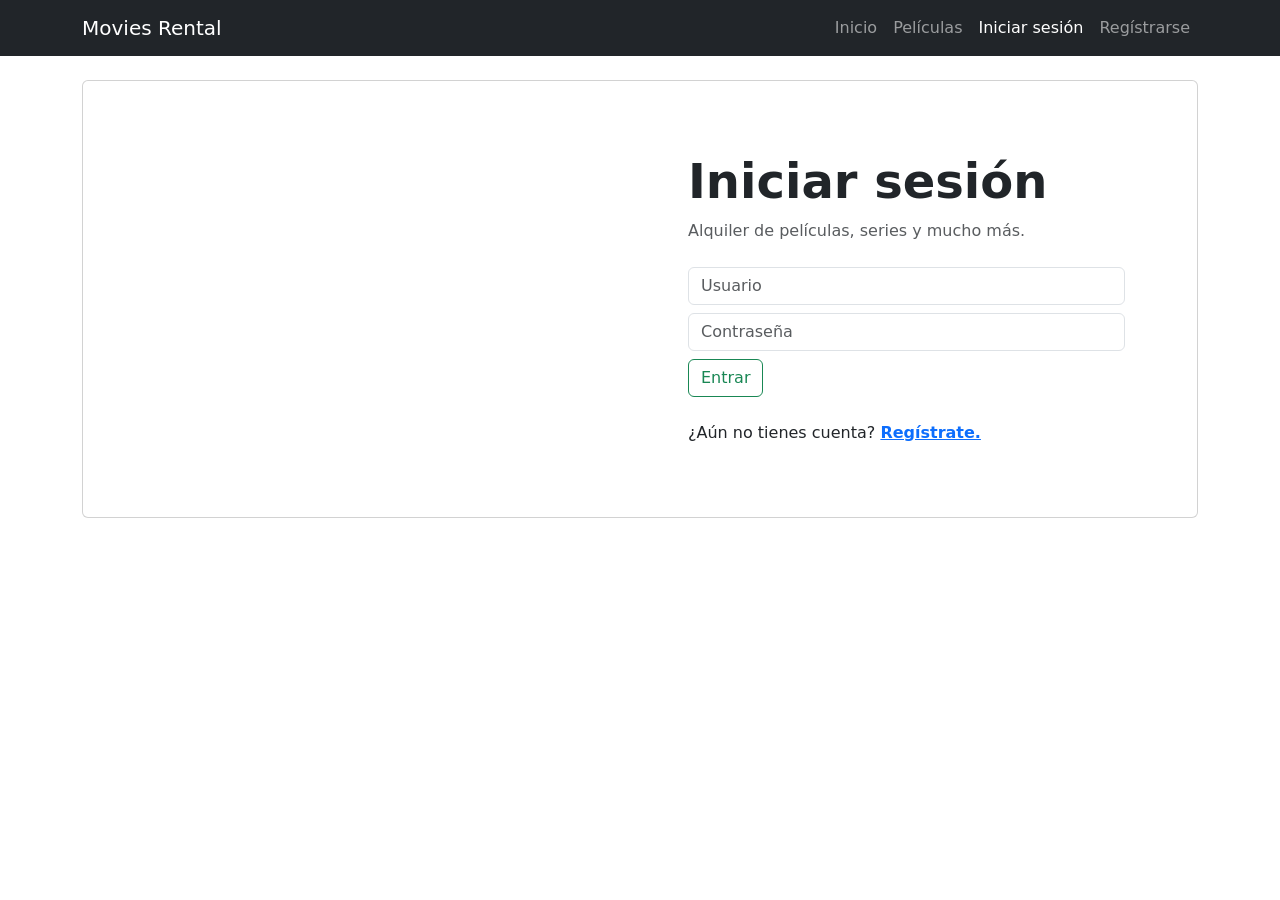
<file: target/MoviesRental-1.0/login.html>
<!DOCTYPE html>
<html lang="es">
    <head>
        <title>Movies Rental - Inicio</title>
        <meta http-equiv="Content-Type" content="text/html; charset=UTF-8">  
        <!-- -->
        <meta name="viewport" content="width=device-width, initial-scale=1">
        <!-- Estilos CSS Bootstrap versión 5.0 -->
        <link href="https://cdn.jsdelivr.net/npm/bootstrap@5.0.2/dist/css/bootstrap.min.css" rel="stylesheet" integrity="sha384-EVSTQN3/azprG1Anm3QDgpJLIm9Nao0Yz1ztcQTwFspd3yD65VohhpuuCOmLASjC" crossorigin="anonymous">        
        <!-- Font Awesome - Iconos --->
        <link rel="stylesheet" href="https://cdnjs.cloudflare.com/ajax/libs/font-awesome/5.15.2/css/all.min.css" integrity="sha512-HK5fgLBL+xu6dm/Ii3z4xhlSUyZgTT9tuc/hSrtw6uzJOvgRr2a9jyxxT1ely+B+xFAmJKVSTbpM/CuL7qxO8w==" crossorigin="anonymous" />
        <!-- Estilos Propios CSS -->
        <link href="./css/index.css" rel="stylesheet">
        <!-- Favicon navegador -->
        <link rel="icon" type="image/png" href="./img/unicornio.png">
    </head>
    <body>
            
    <!-- Menú de navegación -->
    <nav class="navbar navbar-expand-lg navbar-dark bg-dark">
        <div class="container">

            <!--  -->
            <a class="navbar-brand" href="index.html">
               
                Movies Rental
            </a>

            <!-- Se muestra únicamente cuando el menú se colapsa y se oculta cuando el menú aparece expandido -->
            <button class="navbar-toggler" type="button" data-bs-toggle="collapse" data-bs-target="#navbar-movies" aria-controls="navbar-movies" aria-expanded="false" aria-label="Toggle navigation">
                <span class="navbar-toggler-icon"></span>
            </button>

            <!-- Links de navegación -->
            <div class="collapse navbar-collapse justify-content-around" id="navbar-movies">
                <ul class="navbar-nav ms-auto">
                    <li class="nav-item">
                        <a class="nav-link" href="index.html">Inicio</a>
                    </li>
                    <li class="nav-item">
                        <a class="nav-link" href="peliculas.html">Películas</a>
                    </li>
                    <li class="nav-item">
                        <a class="nav-link active" href="login.html">Iniciar sesión</a>
                    </li>
                    <li class="nav-item">
                        <a class="nav-link" href="register.html">Regístrarse</a>
                    </li>
                </ul>
            </div>
            
        </div>
    </nav>    
    
    <!-- -->
    <div class="container">
        <div class="card my-4">
            <div class="card-body">
                <div class="row m-2">
                    
                    <!-- Sección imagen de fondo -->
                    <div class="col-md-6 bg-login-image align-self-center"></div>
                    
                    <!-- Sección formulario de incio de sesión -->
                    <div class="col-md-6 align-self-center p-5">
                                                
                        <h3 class="pb-0 mb-2">
                            <span class="d-block display-5 fw-bold">Iniciar sesión</span>
                        </h3>
                        <p class="text-muted mb-4">Alquiler de películas, series y mucho más.</p>
                        
                        <!-- Mensaje de error al iniciar sesión -->
                        <div id="login-error" class="alert alert-danger fw-bold d-none" role="alert"> 
                            ¡Usuario y contraseña incorrectos!
                        </div>
                        
                        <!-- Formulario de iniciar sesión -->
                        <form id="form-login">
                            
                            <!-- Usuario -->
                            <div class="form-group mb-2">
                                <input type="text" class="form-control" id="usuario" placeholder="Usuario" required>
                            </div>
                            
                            <!-- Contraseña -->
                            <div class="form-group mb-2">
                                <input type="password" class="form-control" id="contrasena" placeholder="Contraseña" required>
                            </div>
                            
                            <!-- Botón iniciar sesión -->
                            <!-- 
                                <button type="submit" class="btn btn-outline-success btn-block" id="btn_entrar">Entrar</button>
                            -->
                            <input type="submit" class="btn btn-outline-success btn-block" id="btn_entrar" value="Entrar">
                        
                        </form>
                        
                        <!-- Ir a Regístrate -->
                        <div class="mt-4">
                            ¿Aún no tienes cuenta? <a class="fw-bold text-primary" href="register.html"> Regístrate.</a>                            
                        </div>
                        
                    </div>
                    
                </div>
                
            </div>
        </div>
    </div>
        
    <!-- ARCHIVOS JS -->
    <!-- Bundle.js -->
    <script src="https://cdn.jsdelivr.net/npm/bootstrap@5.0.2/dist/js/bootstrap.bundle.min.js" integrity="sha384-MrcW6ZMFYlzcLA8Nl+NtUVF0sA7MsXsP1UyJoMp4YLEuNSfAP+JcXn/tWtIaxVXM" crossorigin="anonymous"></script>
    <!-- Popper.js -->
    <script src="https://cdn.jsdelivr.net/npm/@popperjs/core@2.9.2/dist/umd/popper.min.js" integrity="sha384-IQsoLXl5PILFhosVNubq5LC7Qb9DXgDA9i+tQ8Zj3iwWAwPtgFTxbJ8NT4GN1R8p" crossorigin="anonymous"></script>
    <!-- Bootstrap.js -->
    <script src="https://cdn.jsdelivr.net/npm/bootstrap@5.0.2/dist/js/bootstrap.min.js" integrity="sha384-cVKIPhGWiC2Al4u+LWgxfKTRIcfu0JTxR+EQDz/bgldoEyl4H0zUF0QKbrJ0EcQF" crossorigin="anonymous"></script>
    <!-- jQuery.js -->
    <script src="https://ajax.googleapis.com/ajax/libs/jquery/3.5.1/jquery.min.js"></script>
    <!-- -->
    <script src="./js/index.js"></script>

    </body>
</html>
</file>
<file: target/MoviesRental-1.0/css/index.css>
.bg-login-image{
    background: url("../img/bg-login.jpg");
    background-position: center;
    background-size: cover;
    border: 10px;
    
}

.sizeDiv{
    width: 40vw;
}
</file>
